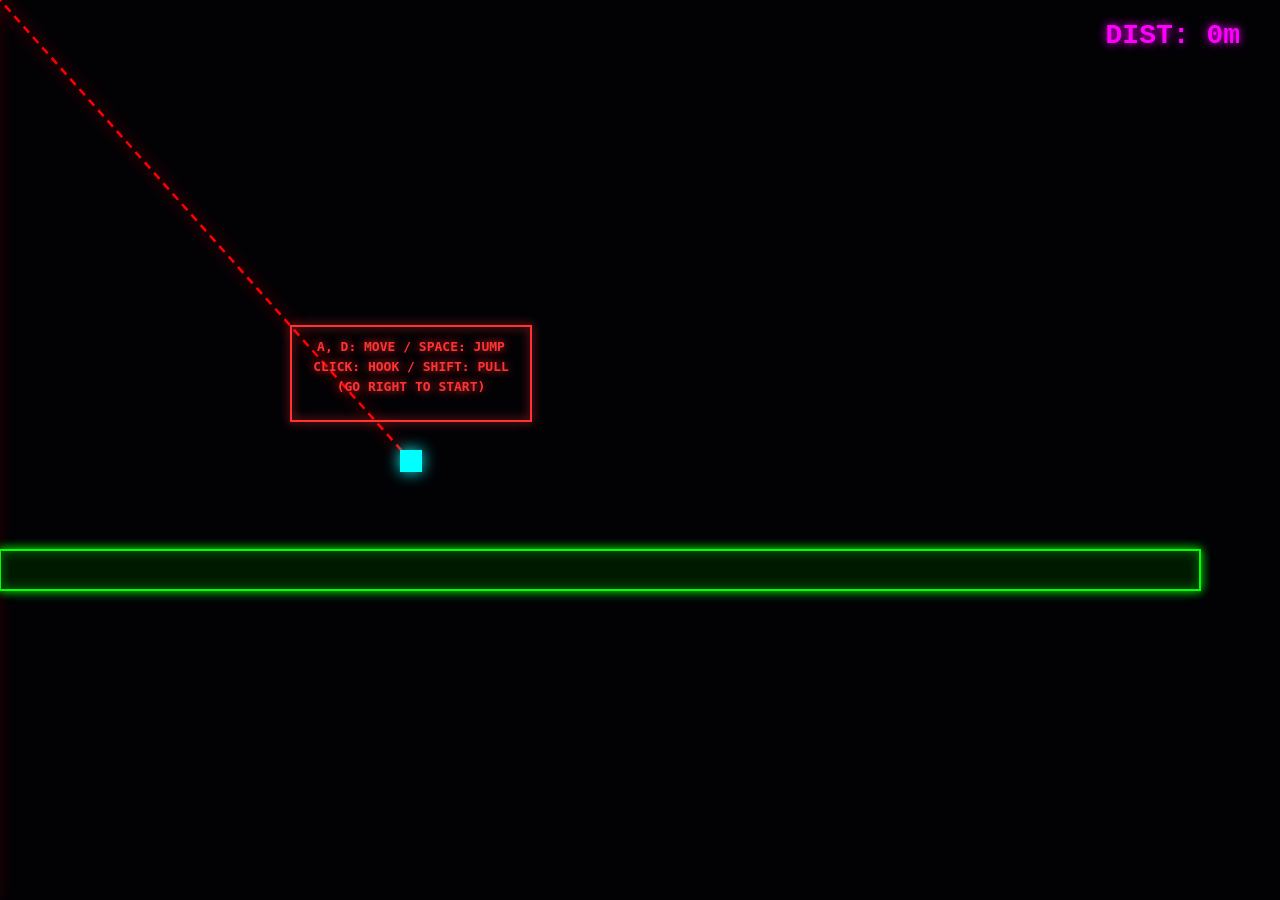
<file: hook.html>
<!DOCTYPE html>
<html lang="ko">
<head>
    <meta charset="UTF-8">
    <title>Neon Hookshot - Delayed Reboot</title>
    <style>
        body { margin: 0; overflow: hidden; background: #020205; color: white; font-family: 'Courier New', Courier, monospace; }
        canvas { display: block; }
        #ui { position: absolute; top: 20px; right: 40px; font-size: 28px; font-weight: bold; color: #ff00ff; text-shadow: 0 0 10px #ff00ff; z-index: 10; }
        
        /* 게임 오버 창 스타일 */
        #msg { 
            position: absolute; top: 50%; left: 50%; transform: translate(-50%, -50%); 
            text-align: center; display: none; background: rgba(5, 5, 15, 0.98); padding: 50px; 
            border: 3px solid #ff3333; border-radius: 10px; box-shadow: 0 0 30px #ff3333; z-index: 100; 
        }
        .final-score { font-size: 48px; color: #00ffff; text-shadow: 0 0 15px #00ffff; margin: 20px 0; }
        
        /* 재시작 버튼 네온 스타일 */
        #rebootBtn {
            display: none; margin-top: 25px; padding: 15px 30px; background: transparent;
            color: #ff3333; border: 2px solid #ff3333; font-family: inherit; font-size: 20px;
            font-weight: bold; cursor: pointer; transition: 0.3s; text-shadow: 0 0 5px #ff3333;
            box-shadow: 0 0 10px rgba(255, 51, 51, 0.3);
        }
        #rebootBtn:hover {
            background: #ff3333; color: white; box-shadow: 0 0 25px #ff3333;
        }
    </style>
</head>
<body>
    <div id="ui">DIST: <span id="score">0</span>m</div>
    <div id="msg">
        <h1 style="color: #ff3333; text-shadow: 0 0 10px #ff3333; margin: 0;">CRITICAL FAILURE</h1>
        <div class="final-score">RECORD: <span id="finalScoreText">0</span>m</div>
        <button id="rebootBtn" onclick="location.reload()">[ REBOOT SYSTEM ]</button>
        <p id="rebootHint" style="color: #555; margin-top: 15px;">Initializing recovery...</p>
    </div>
    <canvas id="gameCanvas"></canvas>

    <script>
        const AudioContext = window.AudioContext || window.webkitAudioContext;
        let audioCtx = null, windGain = null;

        function initAudio() {
            if (audioCtx) return;
            audioCtx = new AudioContext();
            const bufferSize = 2 * audioCtx.sampleRate;
            const noiseBuffer = audioCtx.createBuffer(1, bufferSize, audioCtx.sampleRate);
            const output = noiseBuffer.getChannelData(0);
            for (let i = 0; i < bufferSize; i++) output[i] = Math.random() * 2 - 1;
            const windNoiseNode = audioCtx.createBufferSource();
            windNoiseNode.buffer = noiseBuffer; windNoiseNode.loop = true;
            const filter = audioCtx.createBiquadFilter();
            filter.type = 'lowpass'; filter.frequency.value = 800;
            windGain = audioCtx.createGain(); windGain.gain.value = 0;
            windNoiseNode.connect(filter); filter.connect(windGain); windGain.connect(audioCtx.destination);
            windNoiseNode.start();
        }

        function playSound(freq, type, duration, vol) {
            if (!audioCtx || isGameOver) return;
            const osc = audioCtx.createOscillator();
            const g = audioCtx.createGain();
            osc.type = type; osc.frequency.setValueAtTime(freq, audioCtx.currentTime);
            g.gain.setValueAtTime(vol, audioCtx.currentTime);
            g.gain.exponentialRampToValueAtTime(0.001, audioCtx.currentTime + duration);
            osc.connect(g); g.connect(audioCtx.destination);
            osc.start(); osc.stop(audioCtx.currentTime + duration);
        }

        function playGlitchDeathSound() {
            if (!audioCtx) return;
            const now = audioCtx.currentTime;
            for(let i=0; i<3; i++) {
                const osc = audioCtx.createOscillator(); const g = audioCtx.createGain();
                osc.type = i % 2 === 0 ? 'sawtooth' : 'square';
                osc.frequency.setValueAtTime(2000 + Math.random()*2000, now + (i * 0.05));
                osc.frequency.exponentialRampToValueAtTime(100, now + 0.15 + (i * 0.05));
                g.gain.setValueAtTime(0.2, now + (i * 0.05));
                g.gain.linearRampToValueAtTime(0, now + 0.1 + (i * 0.05));
                osc.connect(g); g.connect(audioCtx.destination);
                osc.start(now + (i * 0.05)); osc.stop(now + 0.2 + (i * 0.05));
            }
        }

        const canvas = document.getElementById('gameCanvas');
        const ctx = canvas.getContext('2d');
        const scoreElement = document.getElementById('score');
        const msgElement = document.getElementById('msg');
        const finalScoreText = document.getElementById('finalScoreText');
        const rebootBtn = document.getElementById('rebootBtn');
        const rebootHint = document.getElementById('rebootHint');
        canvas.width = window.innerWidth; canvas.height = window.innerHeight;

        let score = 0, isGameOver = false, isStarted = false, canReboot = false;
        let cameraX = 0, deadlineX = -600; 
        let mousePos = { x: 0, y: 0 }, guideOpacity = 1;
        let particles = [];
        const gravity = 0.6, jumpForce = -16, maxHookDist = 700; 

        const player = { x: 400, y: canvas.height / 2, vx: 0, vy: 0, size: 22, color: '#00ffff', onGround: false, alive: true };
        const hook = { active: false, x: 0, y: 0, length: 0 };
        const obstacles = [];
        const keys = {};

        obstacles.push({ x: 0, y: canvas.height/2 + 100, w: 1200, h: 40, type: 'platform' });

        window.addEventListener('mousemove', e => { mousePos.x = e.clientX; mousePos.y = e.clientY; });
        window.addEventListener('keydown', e => {
            keys[e.code] = true;
            // 게임 오버 상태이고 1초가 지나 버튼이 활성화된 경우만 스페이스바로 재시작 가능
            if (isGameOver && canReboot && e.code === 'Space') location.reload();
            if (!isStarted && (keys['KeyA'] || keys['KeyD'] || keys['Space'])) isStarted = true;
            if (!isGameOver && e.code === 'Space' && player.onGround) playSound(400, 'sine', 0.2, 0.4);
        });
        window.addEventListener('keyup', e => keys[e.code] = false);

        window.addEventListener('mousedown', e => {
            initAudio();
            if (isGameOver || !player.alive) return;
            if (!isStarted) isStarted = true;
            const startX = player.x + 11, startY = player.y + 11;
            const mx = e.clientX + cameraX, my = e.clientY;
            const angle = Math.atan2(my - startY, mx - startX);
            const targetX = startX + Math.cos(angle) * maxHookDist;
            const targetY = startY + Math.sin(angle) * maxHookDist;
            let closestHit = null, minT = 2.0;
            for (let obs of obstacles) {
                const hit = getRayIntersection(startX, startY, targetX, targetY, obs);
                if (hit && hit.t < minT) { minT = hit.t; closestHit = hit; }
            }
            if (closestHit) {
                hook.active = true; hook.x = closestHit.x; hook.y = closestHit.y;
                hook.length = Math.sqrt(Math.pow(hook.x - startX, 2) + Math.pow(hook.y - startY, 2));
                playSound(800, 'square', 0.05, 0.2);
            } else { playSound(200, 'sawtooth', 0.1, 0.1); }
        });
        window.addEventListener('mouseup', () => { hook.active = false; });

        function createExplosion(x, y) {
            for (let i = 0; i < 20; i++) {
                particles.push({
                    x: x, y: y, vx: (Math.random() - 0.5) * 12, vy: (Math.random() - 0.5) * 12,
                    size: Math.random() * 6 + 2, life: 1.0, color: Math.random() > 0.5 ? '#ff00ff' : '#00ffff'
                });
            }
        }

        function getRayIntersection(x1, y1, x2, y2, obs) {
            const dx = x2 - x1, dy = y2 - y1;
            const left = obs.x, right = obs.x + obs.w, top = obs.y, bottom = obs.y + obs.h;
            let tMin = -Infinity, tMax = Infinity;
            if (dx !== 0) {
                let t1 = (left - x1) / dx, t2 = (right - x1) / dx;
                tMin = Math.max(tMin, Math.min(t1, t2)); tMax = Math.min(tMax, Math.max(t1, t2));
            } else if (x1 < left || x1 > right) return null;
            if (dy !== 0) {
                let t1 = (top - y1) / dy, t2 = (bottom - y1) / dy;
                tMin = Math.max(tMin, Math.min(t1, t2)); tMax = Math.min(tMax, Math.max(t1, t2));
            } else if (y1 < top || y1 > bottom) return null;
            if (tMax >= tMin && tMax > 0 && tMin < 1) return { x: x1 + (tMin < 0 ? 0 : tMin) * dx, y: y1 + (tMin < 0 ? 0 : tMin) * dy, t: tMin < 0 ? 0 : tMin };
            return null;
        }

        function update() {
            if (isGameOver) {
                particles.forEach(p => { p.x += p.vx; p.y += p.vy; p.life -= 0.02; });
                return;
            }
            if (!isStarted) return;

            if (keys['Space'] && player.onGround) { player.vy = jumpForce; player.onGround = false; }
            if (keys['KeyA']) player.vx -= 0.8; if (keys['KeyD']) player.vx += 0.8;
            player.vy += gravity; player.vx *= 0.97; player.vy *= 0.99;

            if (hook.active) {
                if (keys['ShiftLeft'] || keys['ShiftRight']) hook.length = Math.max(20, hook.length - 11.25);
                const dx = (player.x + 11) - hook.x, dy = (player.y + 11) - hook.y, dist = Math.sqrt(dx*dx + dy*dy);
                if (dist > hook.length) {
                    const nx = dx / dist, ny = dy / dist;
                    player.x = hook.x + nx * hook.length - 11; player.y = hook.y + ny * hook.length - 11;
                    const dot = player.vx * nx + player.vy * ny;
                    if (dot > 0) { player.vx -= dot * nx; player.vy -= dot * ny; }
                    player.onGround = false;
                }
            }

            player.x += player.vx; checkCollisions(true); player.y += player.vy; checkCollisions(false);

            if (windGain) {
                const speed = Math.sqrt(player.vx * player.vx + player.vy * player.vy);
                const targetVol = (!player.onGround && speed > 5) ? Math.min(0.25, speed * 0.012) : 0;
                windGain.gain.setTargetAtTime(targetVol, audioCtx.currentTime, 0.1);
            }

            cameraX += (player.x - cameraX - 400) * 0.15;
            deadlineX += 6.5 + (Math.max(0, player.x - deadlineX) * 0.012);

            if (player.y > canvas.height + 500 || player.x < deadlineX) finishGame(player.x < deadlineX ? "VOID DETECTED" : "DATA FALLOUT");
            if (lastSpawnX < cameraX + canvas.width + 800) spawnChunk();
            
            score = Math.floor(player.x / 10);
            scoreElement.innerText = score > 0 ? score : 0;
            if (guideOpacity > 0) guideOpacity -= 0.015;
        }

        let lastSpawnX = 1200;
        function spawnChunk() {
            const spacing = 300 + Math.random() * 300;
            const type = Math.random() > 0.35 ? 'platform' : 'danger';
            let w, h, y;
            if (type === 'danger') { w = 60; h = 250 + Math.random() * 150; y = 0; }
            else { w = 200 + Math.random() * 200; h = 35; y = 250 + Math.random() * (canvas.height - 400); }
            obstacles.push({ x: lastSpawnX + spacing, y: y, w: w, h: h, type: type });
            lastSpawnX += spacing;
        }

        function checkCollisions(isXAxis) {
            for (let obs of obstacles) {
                if (player.x < obs.x + obs.w && player.x + player.size > obs.x &&
                    player.y < obs.y + obs.h && player.y + player.size > obs.y) {
                    if (obs.type === 'danger') { finishGame("CONNECTION LOST"); return; }
                    if (isXAxis) {
                        if (player.vx > 0) { player.x = obs.x - player.size; player.vx = 0; }
                        else { player.x = obs.x + obs.w; player.vx = 0; }
                    } else {
                        if (player.vy > 0) { player.y = obs.y - player.size; player.vy = 0; player.onGround = true; }
                        else { player.y = obs.y + obs.h; player.vy = 0; }
                    }
                }
            }
        }

        function finishGame(r) { 
            if(isGameOver) return;
            isGameOver = true; player.alive = false;
            if (windGain) windGain.gain.setValueAtTime(0, audioCtx.currentTime);
            playGlitchDeathSound();
            createExplosion(player.x + 11 - cameraX, player.y + 11);
            finalScoreText.innerText = score > 0 ? score : 0;
            document.querySelector('#msg h1').innerText = r; 
            msgElement.style.display = 'block'; 

            // 1초 뒤에 다시하기 버튼 활성화
            setTimeout(() => {
                canReboot = true;
                rebootBtn.style.display = 'inline-block';
                rebootHint.innerText = "Press [Space] or Click to Reboot";
                rebootHint.style.color = "#aaa";
            }, 1000);
        }

        function draw() {
            ctx.fillStyle = '#020205'; ctx.fillRect(0, 0, canvas.width, canvas.height);
            ctx.shadowBlur = 15; ctx.shadowColor = '#ff0000';
            ctx.fillStyle = 'rgba(255, 0, 0, 0.15)'; ctx.fillRect(0, 0, deadlineX - cameraX, canvas.height);
            ctx.strokeStyle = '#ff0000'; ctx.lineWidth = 4;
            ctx.beginPath(); ctx.moveTo(deadlineX - cameraX, 0); ctx.lineTo(deadlineX - cameraX, canvas.height); ctx.stroke();

            const psx = player.x - cameraX + 11, psy = player.y + 11;

            if (!isGameOver && !hook.active) {
                const angle = Math.atan2(mousePos.y - psy, mousePos.x + cameraX - (player.x + 11));
                const targetX = psx + Math.cos(angle) * maxHookDist;
                const targetY = psy + Math.sin(angle) * maxHookDist;
                let canHook = false;
                for (let obs of obstacles) if (getRayIntersection(player.x + 11, player.y + 11, player.x + 11 + Math.cos(angle) * maxHookDist, player.y + 11 + Math.sin(angle) * maxHookDist, obs)) { canHook = true; break; }
                ctx.save(); ctx.beginPath(); ctx.setLineDash([8, 6]); ctx.moveTo(psx, psy); ctx.lineTo(targetX, targetY);
                ctx.strokeStyle = canHook ? '#ffff00' : '#ff0000'; ctx.lineWidth = 2.5; ctx.stroke(); ctx.restore();
            }

            obstacles.forEach(obs => {
                const sx = obs.x - cameraX;
                ctx.shadowBlur = 10; ctx.shadowColor = obs.type === 'danger' ? '#ff3333' : '#00ff00';
                ctx.fillStyle = obs.type === 'danger' ? '#200000' : '#001a00';
                ctx.strokeStyle = obs.type === 'danger' ? '#ff3333' : '#00ff00';
                ctx.lineWidth = 2; ctx.fillRect(sx, obs.y, obs.w, obs.h); ctx.strokeRect(sx, obs.y, obs.w, obs.h);
            });

            if (player.alive) {
                ctx.shadowBlur = 15; ctx.shadowColor = player.color; ctx.fillStyle = player.color;
                ctx.fillRect(psx-11, psy-11, player.size, player.size);
            }
            particles.forEach(p => {
                ctx.shadowBlur = 10; ctx.shadowColor = p.color;
                ctx.fillStyle = `rgba(0, 255, 255, ${p.life})`;
                ctx.fillRect(p.x, p.y, p.size, p.size);
            });

            if (guideOpacity > 0) {
                ctx.shadowBlur = 10; ctx.shadowColor = '#ff3333'; ctx.strokeStyle = `rgba(255, 51, 51, ${guideOpacity})`;
                ctx.strokeRect(psx - 120, psy - 135, 240, 95);
                ctx.fillStyle = `rgba(255, 51, 51, ${guideOpacity})`; ctx.font = "bold 13px monospace"; ctx.textAlign = "center";
                ctx.fillText("A, D: MOVE / SPACE: JUMP", psx, psy - 110);
                ctx.fillText("CLICK: HOOK / SHIFT: PULL", psx, psy - 90);
                ctx.fillText("(GO RIGHT TO START)", psx, psy - 70);
            }

            if (hook.active && player.alive) {
                ctx.shadowBlur = 15; ctx.shadowColor = '#ffff00'; ctx.strokeStyle = '#ffff00'; ctx.lineWidth = 3;
                ctx.beginPath(); ctx.moveTo(psx, psy); ctx.lineTo(hook.x - cameraX, hook.y); ctx.stroke();
            }

            ctx.shadowBlur = 0;
            requestAnimationFrame(draw); update();
        }
        draw();
    </script>
</body>
</html>
</file>
